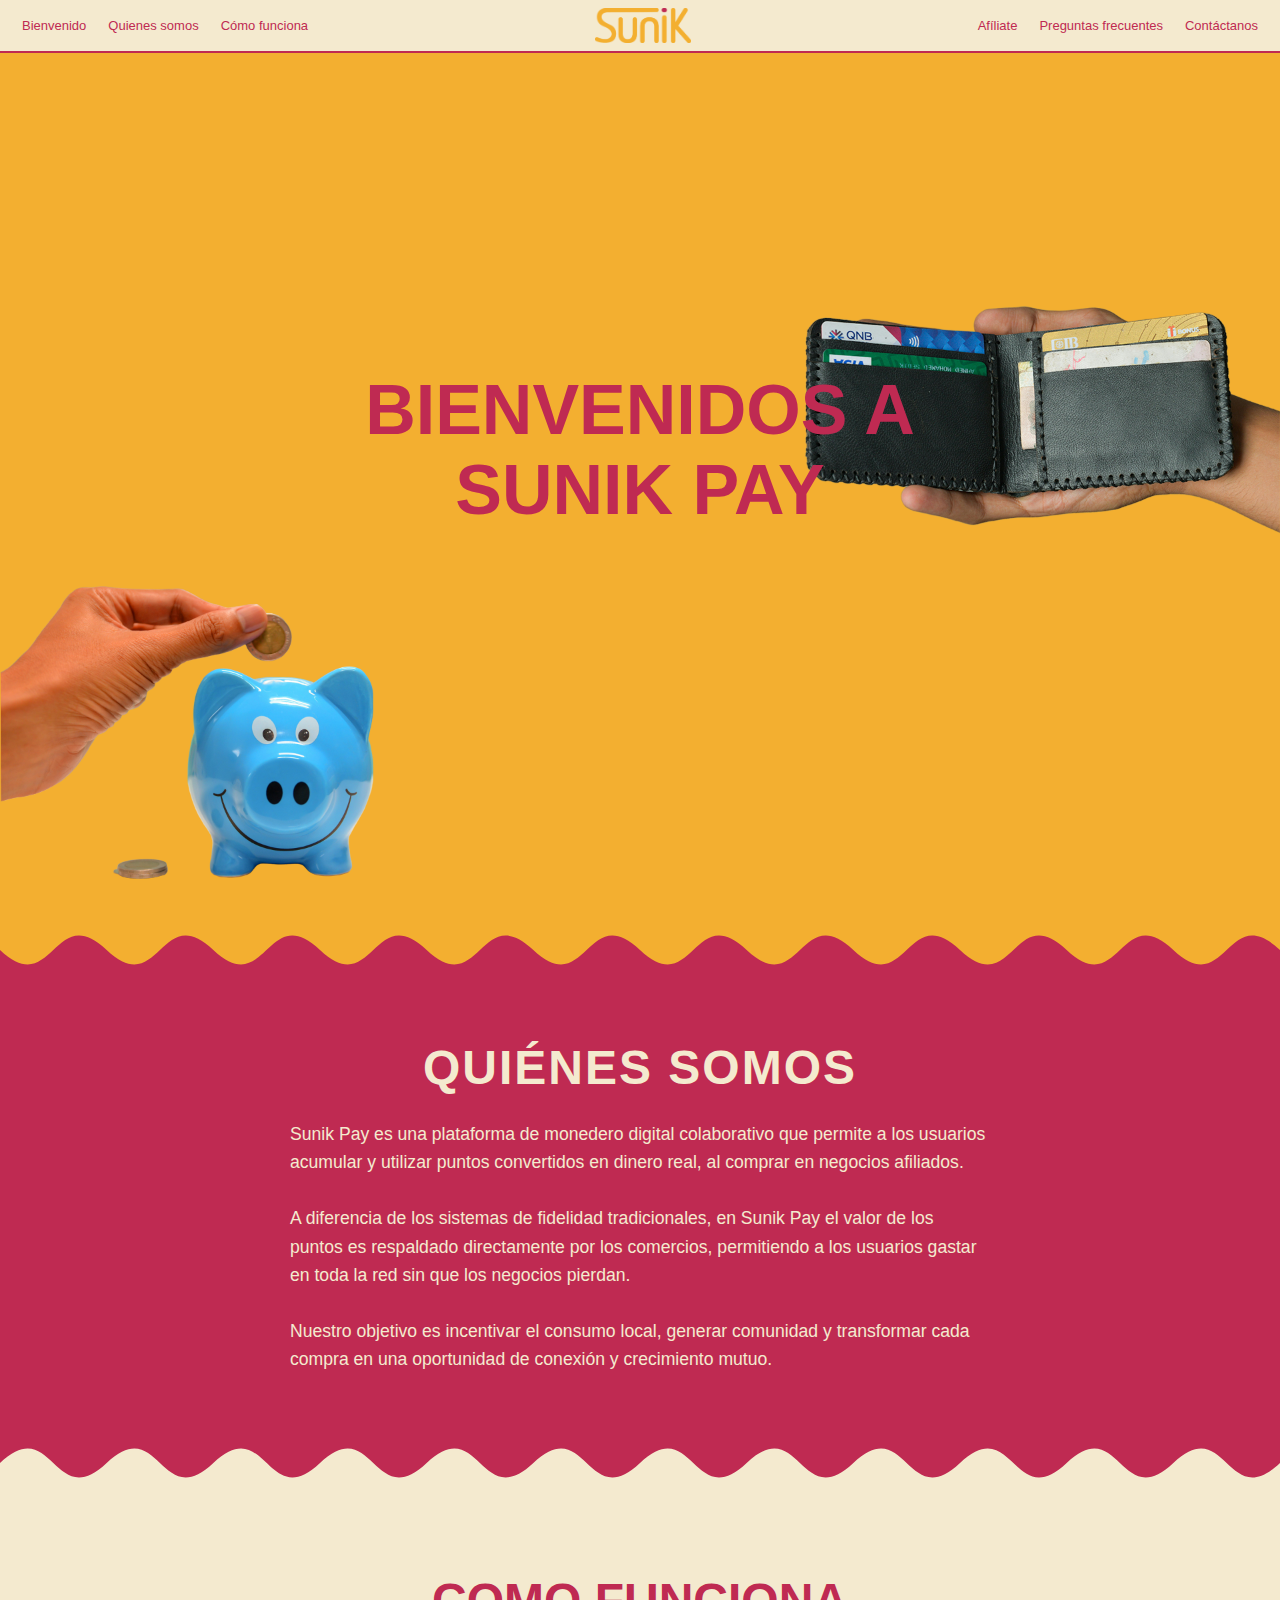
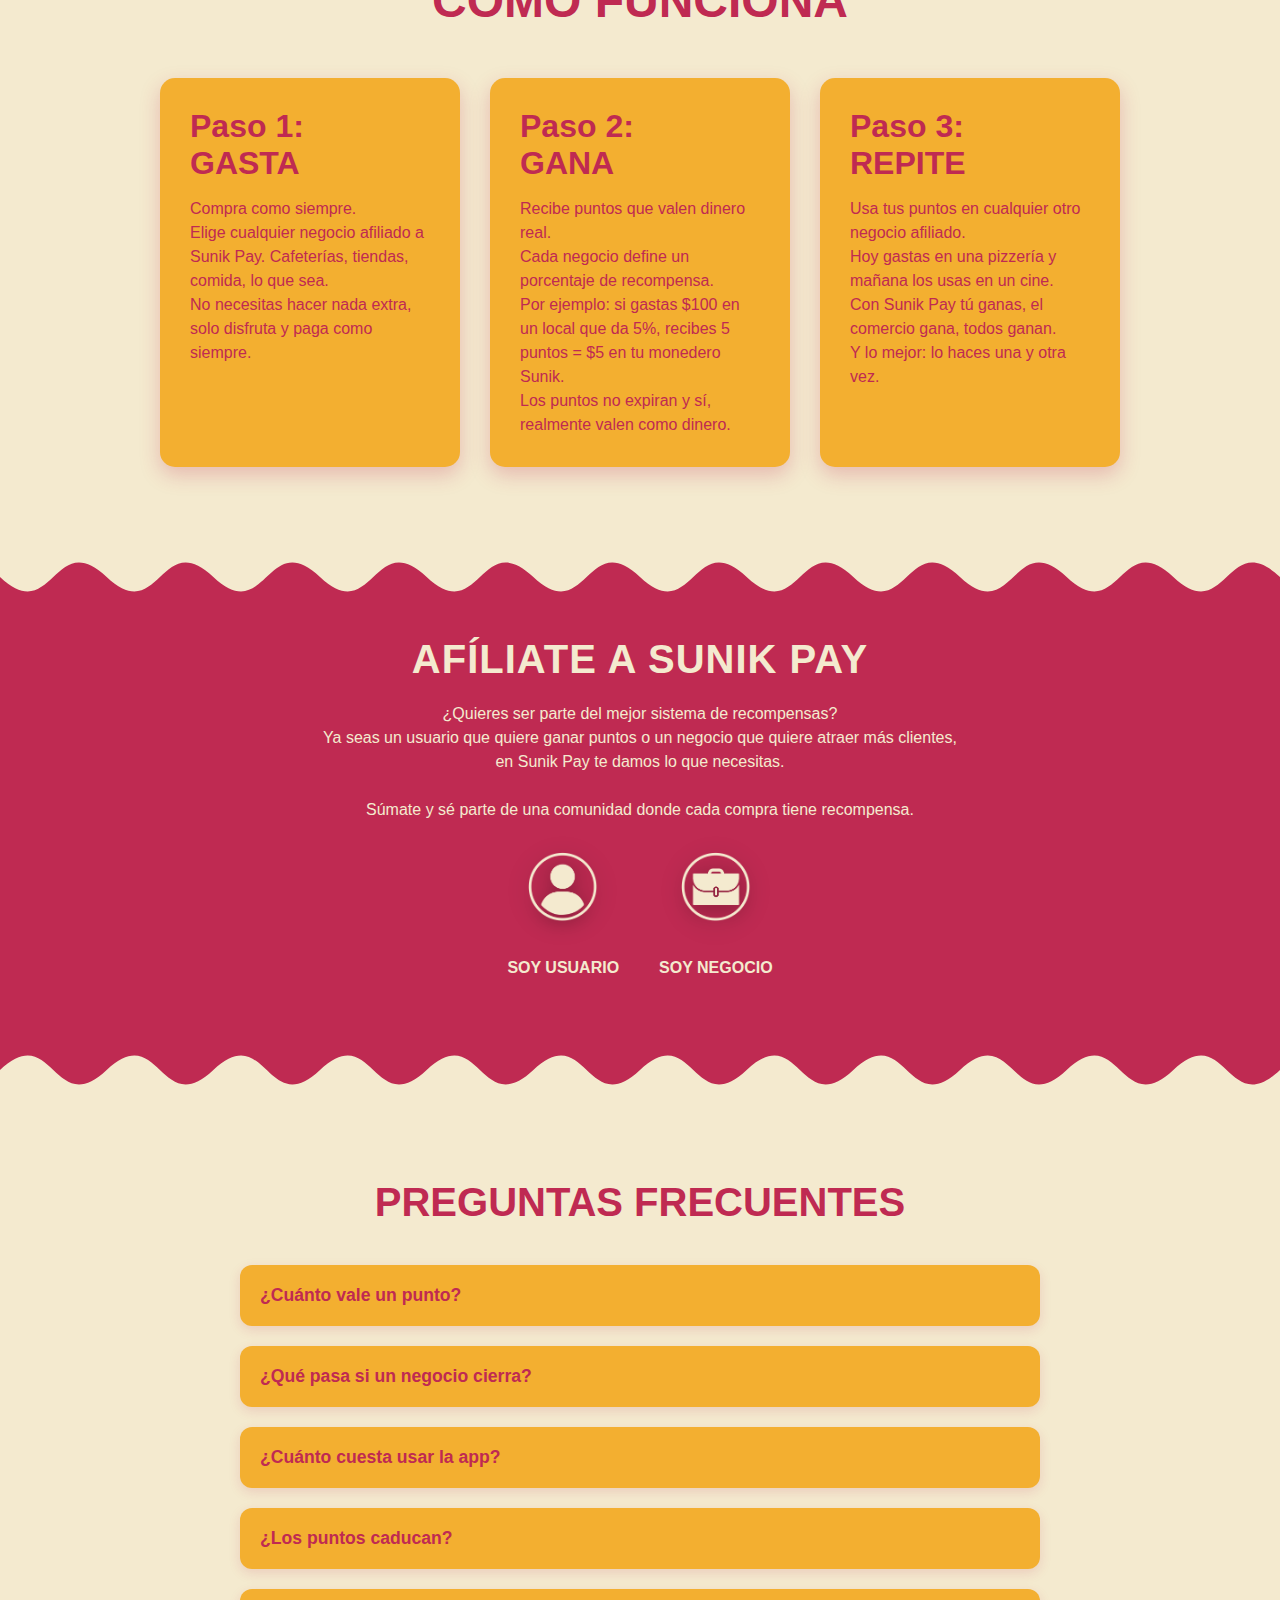
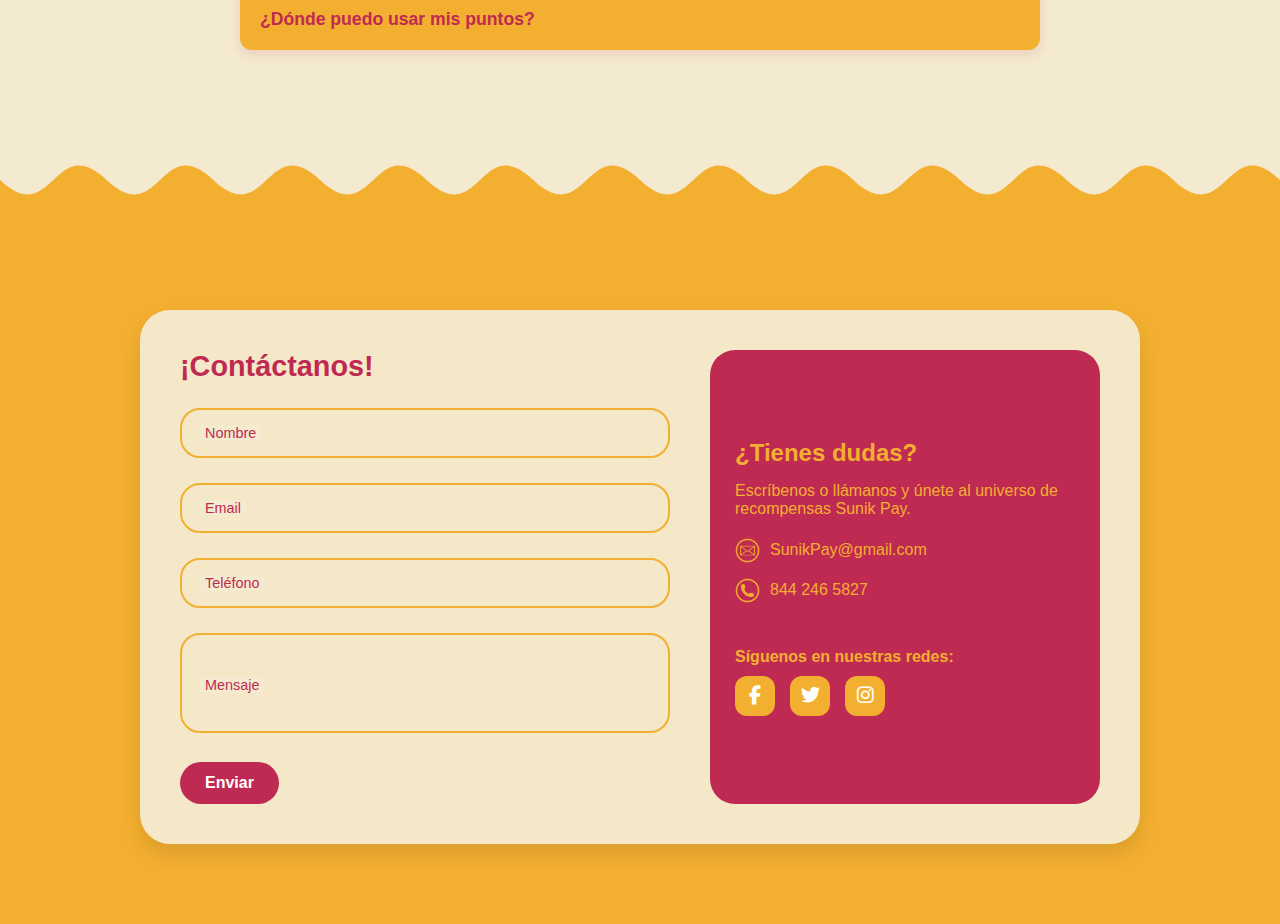
<file: index.html>
<!DOCTYPE html>
<html lang="es">
<head >

  <meta charset="UTF-8" />
  <meta name="viewport" content="width=device-width, initial-scale=1.0"/>
  <title> SUNI K PAY</title>
  <link href="https://cdnjs.cloudflare.com/ajax/libs/font-awesome/6.5.0/css/all.min.css" rel="stylesheet">
  <link rel="stylesheet" href="style.css" />
</head>
<body>

<!-- BARRA DE NAVEGACION-->

<header>
  <div class="fondo">
    <nav id="Barra">
      <ul class="Links izquierda">
        <li><a href="#Bienvenido">Bienvenido</a></li>
        <li><a href="#Quienes">Quienes somos</a></li>
        <li><a href="#Como">Cómo funciona</a></li>
      </ul>

      <img src="Logo.png" alt="Logo" class="Logo">

      <ul class="Links derecha">
        <li><a href="#Afiliate">Afíliate</a></li>
        <li><a href="#FAQ">Preguntas frecuentes</a></li>
        <li><a href="#Contactanos">Contáctanos</a></li>
      </ul>
    </nav>
  </div>
<div class="linea-roja"></div>
</header>



<!-- BIENVENIDO -->
 <div id="Bienvenido">
        <section class="home">

               <h1 class="title">BIENVENIDOS<break/> A SUNIK PAY</h1>
               
          <img src="IMAGEN2.png" class="leaf2">
          <img src="IMAGEN1.png" class="leaf1">
         
        </section>
 </div>



<!-- QUIENES SOMOS  -->


<!-- CIRCULOS  -->
<div class="fondochido">
<div id="Quienes" class="circulitos">
  <svg viewBox="0 0 1200 100" preserveAspectRatio="none">
    <path d="
      M0,50
      C50,100 50,0 100,50
      C150,100 150,0 200,50
      C250,100 250,0 300,50
      C350,100 350,0 400,50
      C450,100 450,0 500,50
      C550,100 550,0 600,50
      C650,100 650,0 700,50
      C750,100 750,0 800,50
      C850,100 850,0 900,50
      C950,100 950,0 1000,50
      C1050,100 1050,0 1100,50
      C1150,100 1150,0 1200,50
      L1200,100 L0,100 Z
    " fill="#bf2a52"/>
  </svg>
</div>
</div>


<section id="quienes-somos">
  <h1>QUIÉNES SOMOS</h1>
  <p>
    Sunik Pay es una plataforma de monedero digital colaborativo que permite a los usuarios acumular y utilizar puntos convertidos en dinero real, al comprar en negocios afiliados.<br><br>
    A diferencia de los sistemas de fidelidad tradicionales, en Sunik Pay el valor de los puntos es respaldado directamente por los comercios, permitiendo a los usuarios gastar en toda la red sin que los negocios pierdan.<br><br>
    Nuestro objetivo es incentivar el consumo local, generar comunidad y transformar cada compra en una oportunidad de conexión y crecimiento mutuo.
  </p>
</section>

<div class="circulitos">
  <svg viewBox="0 0 1200 100" preserveAspectRatio="none">
    <path d="
      M0,50
      C50,0 50,100 100,50
      C150,0 150,100 200,50
      C250,0 250,100 300,50
      C350,0 350,100 400,50
      C450,0 450,100 500,50
      C550,0 550,100 600,50
      C650,0 650,100 700,50
      C750,0 750,100 800,50
      C850,0 850,100 900,50
      C950,0 950,100 1000,50
      C1050,0 1050,100 1100,50
      C1150,0 1150,100 1200,50
      L1200,0 L0,0 Z
    " fill="#bf2a52"/>
  </svg>
</div>




<!-- COMO FUNCIONA -->

<div id="Como">

 <section id="como-funciona">
    <h1>COMO FUNCIONA</h1>

    <div class="contenedor-pasos">
      <article class="paso paso-rojo">
        <h2>Paso 1:<br>GASTA</h2>
        <p>
          Compra como siempre.<br />
          Elige cualquier negocio afiliado a Sunik Pay. Cafeterías, tiendas, comida, lo que sea.<br />
          No necesitas hacer nada extra, solo disfruta y paga como siempre.
        </p>
      </article>

      <article class="paso paso-amarillo">
        <h2>Paso 2:<br>GANA</h2>
        <p>
          Recibe puntos que valen dinero real.<br />
          Cada negocio define un porcentaje de recompensa.<br />
          Por ejemplo: si gastas $100 en un local que da 5%, recibes 5 puntos = $5 en tu monedero Sunik.<br />
          Los puntos no expiran y sí, realmente valen como dinero.
        </p>
      </article>

      <article class="paso paso-rojo">
        <h2>Paso 3:<br>REPITE</h2>
        <p>
          Usa tus puntos en cualquier otro negocio afiliado.<br />
          Hoy gastas en una pizzería y mañana los usas en un cine.<br />
          Con Sunik Pay tú ganas, el comercio gana, todos ganan.<br />
          Y lo mejor: lo haces una y otra vez.
        </p>
      </article>
    </div>
  </section>

</div>



<!-- AFILIATE  -->

<!-- CIRCULOS  -->
<div id="Afiliate">

<div class="circulitos">
  <svg viewBox="0 0 1200 100" preserveAspectRatio="none">
    <path d="
      M0,50
      C50,100 50,0 100,50
      C150,100 150,0 200,50
      C250,100 250,0 300,50
      C350,100 350,0 400,50
      C450,100 450,0 500,50
      C550,100 550,0 600,50
      C650,100 650,0 700,50
      C750,100 750,0 800,50
      C850,100 850,0 900,50
      C950,100 950,0 1000,50
      C1050,100 1050,0 1100,50
      C1150,100 1150,0 1200,50
      L1200,100 L0,100 Z
    " fill="#bf2a52"/>
  </svg>
</div>

<section id="afiliate">
  <h1>AFÍLIATE A SUNIK PAY</h1>

  <p>
    ¿Quieres ser parte del mejor sistema de recompensas?<br>
    Ya seas un usuario que quiere ganar puntos o un negocio que quiere atraer más clientes,<br/> en Sunik Pay te damos lo que necesitas.<br><br>
    Súmate y sé parte de una comunidad donde cada compra tiene recompensa.
  </p>

  <div class="opciones-fila">
    <div class="opcion">
      
      <a href="Usuario.html">
        <img src="USUARIO.png" alt="Usuario">
      </a>
      <p></p>
      <p>soy usuario</p>
    </div>
    <div class="opcion">  
        
      <a href="Negocio.html">
        <img src="NEGOCIO.png" alt="Negocio">
      </a>
      <p></p>
      <p>soy negocio</p>
    </div>
  </div>
</section>
</div>



<!-- CIRCULOS ALREVES -->
<div id="FAQ" class="circulitos">
  <svg viewBox="0 0 1200 100" preserveAspectRatio="none">
    <path d="
      M0,50
      C50,0 50,100 100,50
      C150,0 150,100 200,50
      C250,0 250,100 300,50
      C350,0 350,100 400,50
      C450,0 450,100 500,50
      C550,0 550,100 600,50
      C650,0 650,100 700,50
      C750,0 750,100 800,50
      C850,0 850,100 900,50
      C950,0 950,100 1000,50
      C1050,0 1050,100 1100,50
      C1150,0 1150,100 1200,50
      L1200,0 L0,0 Z
    " fill="#bf2a52"/>
  </svg>
</div>

<section class="faq-section">
  <div class="faq-container">
    <h2 class="faq-title">Preguntas Frecuentes</h2>

    <div class="faq-item">
      <button class="faq-question">¿Cuánto vale un punto?</button>
      <div class="faq-answer">1 punto equivale a $1 MXN que puedes usar en negocios afiliados.</div>
    </div>

    <div class="faq-item">
      <button class="faq-question">¿Qué pasa si un negocio cierra?</button>
      <div class="faq-answer">Tus puntos siguen siendo válidos en otros negocios afiliados.</div>
    </div>

    <div class="faq-item">
      <button class="faq-question">¿Cuánto cuesta usar la app?</button>
      <div class="faq-answer">La app es completamente gratuita para los usuarios.</div>
    </div>

    <div class="faq-item">
      <button class="faq-question">¿Los puntos caducan?</button>
      <div class="faq-answer">Sí, los puntos caducan después de 12 meses sin uso.</div>
    </div>

    <div class="faq-item">
      <button class="faq-question">¿Dónde puedo usar mis puntos?</button>
      <div class="faq-answer">En cualquier negocio participante dentro de la red Sunik.</div>
    </div>
  </div>
</section>


<!-- CONTACTANOS-->

<!-- CIRCULOS  -->

<div id="Contactanos" class="circulitos">
  <svg viewBox="0 0 1200 100" preserveAspectRatio="none">
    <path d="
      M0,50
      C50,100 50,0 100,50
      C150,100 150,0 200,50
      C250,100 250,0 300,50
      C350,100 350,0 400,50
      C450,100 450,0 500,50
      C550,100 550,0 600,50
      C650,100 650,0 700,50
      C750,100 750,0 800,50
      C850,100 850,0 900,50
      C950,100 950,0 1000,50
      C1050,100 1050,0 1100,50
      C1150,100 1150,0 1200,50
      L1200,100 L0,100 Z
    " fill="#f3af30"/>
  </svg>
</div>


<section id="contactanos">
  <div class="contacto-container">
    
    <div class="contacto-form">
      <form action="#" autocomplete="off">
        <h2 class="form-title">¡Contáctanos!</h2>

        <div class="input-container">
          <input type="text" name="name" class="input" required placeholder=" " />
          <label>Nombre</label>
        </div>

        <div class="input-container">
          <input type="email" name="email" class="input" required placeholder=" " />
          <label>Email</label>
        </div>

        <div class="input-container">
          <input type="tel" name="phone" class="input" placeholder=" " />
          <label>Teléfono</label>
        </div>

        <div class="input-container textarea">
          <textarea name="message" class="input" required placeholder=" "></textarea>
          <label>Mensaje</label>
        </div>

        <button type="submit" class="btn-contacto">Enviar</button>
      </form>
    </div>

    <div class="contacto-info">
      <h3>¿Tienes dudas?</h3>
      <p>Escríbenos o llámanos y únete al universo de recompensas Sunik Pay.</p>

      <div class="info-line">
        <img src="maail.png" class="Icono" alt="Mail" />
        <span>SunikPay@gmail.com</span>
      </div>
      <div class="info-line">
        <img src="telefono.png" class="Icono" alt="Teléfono" />
        <span>844 246 5827</span>
      </div>

      <div class="social-media">
        <p>Síguenos en nuestras redes:</p>
        <div class="social-icons">
          <a href="https://www.facebook.com/?locale=es_LA"><i class="fab fa-facebook-f"></i></a>
          <a href="https://x.com/home?lang=es"><i class="fab fa-twitter"></i></a>
          <a href="https://www.instagram.com/"><i class="fab fa-instagram"></i></a>
        </div>
      </div>
    </div>
  </div>
</section>


<script src="script.js"></script>
</body>
</html>
</file>
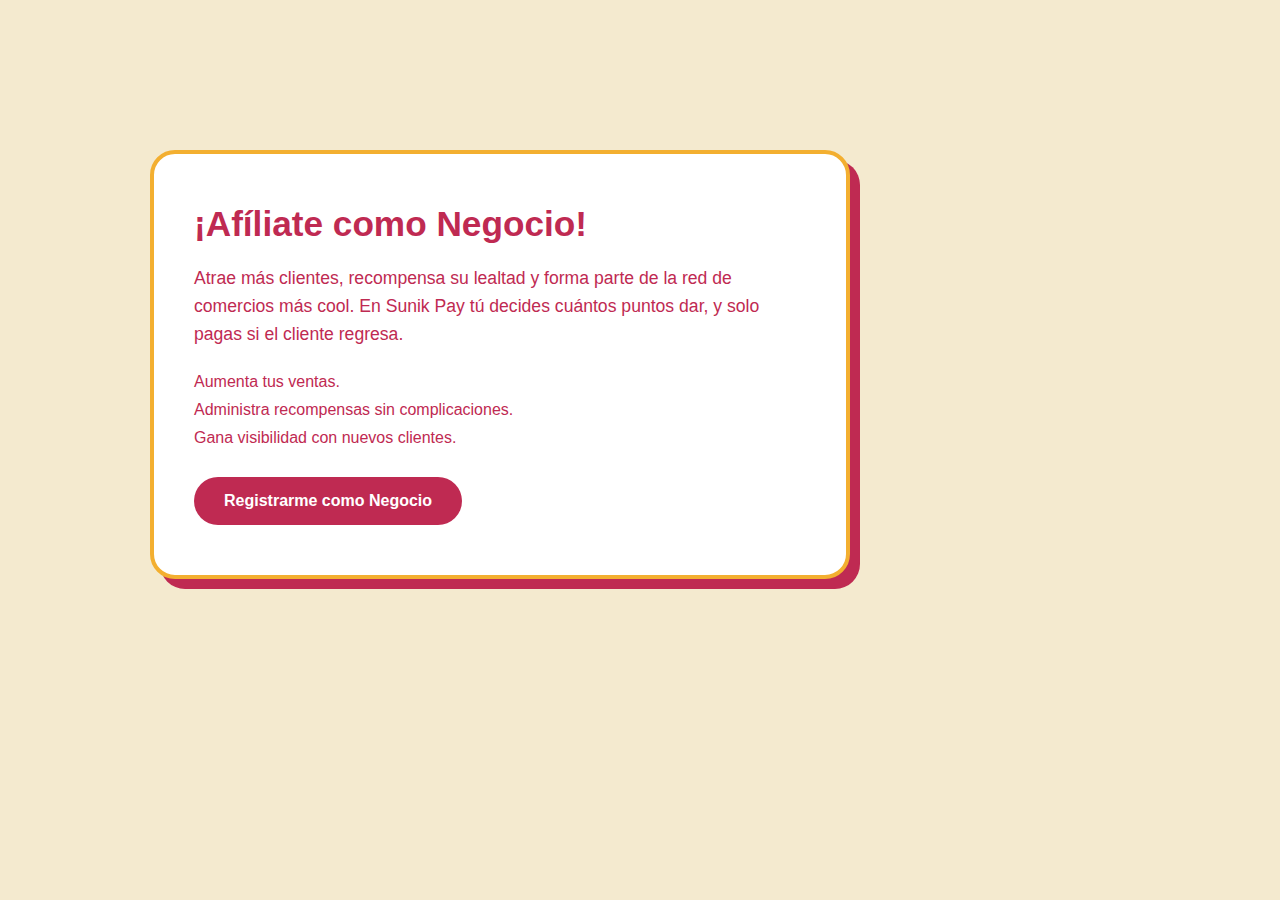
<file: Negocio.html>
<!DOCTYPE html>
<html lang="es">
<head>
  <meta charset="UTF-8" />
  <meta name="viewport" content="width=device-width, initial-scale=1.0"/>
  <title>Afíliate como Negocio | Sunik Pay</title>
  <link rel="stylesheet" href="style.css">
</head>
<body>
  <section class="afiliacion-container negocio">
    <div class="afiliacion-content">
      <h1>¡Afíliate como Negocio!</h1>
      <p>Atrae más clientes, recompensa su lealtad y forma parte de la red de comercios más cool. En Sunik Pay tú decides cuántos puntos dar, y solo pagas si el cliente regresa. </p>
      <ul>
        <li> Aumenta tus ventas.</li>
        <li> Administra recompensas sin complicaciones.</li>
        <li> Gana visibilidad con nuevos clientes.</li>
      </ul>
      <a href="#" class="btn-afiliate">Registrarme como Negocio</a>
    </div>
  </section>
</body>
</html>
</file>
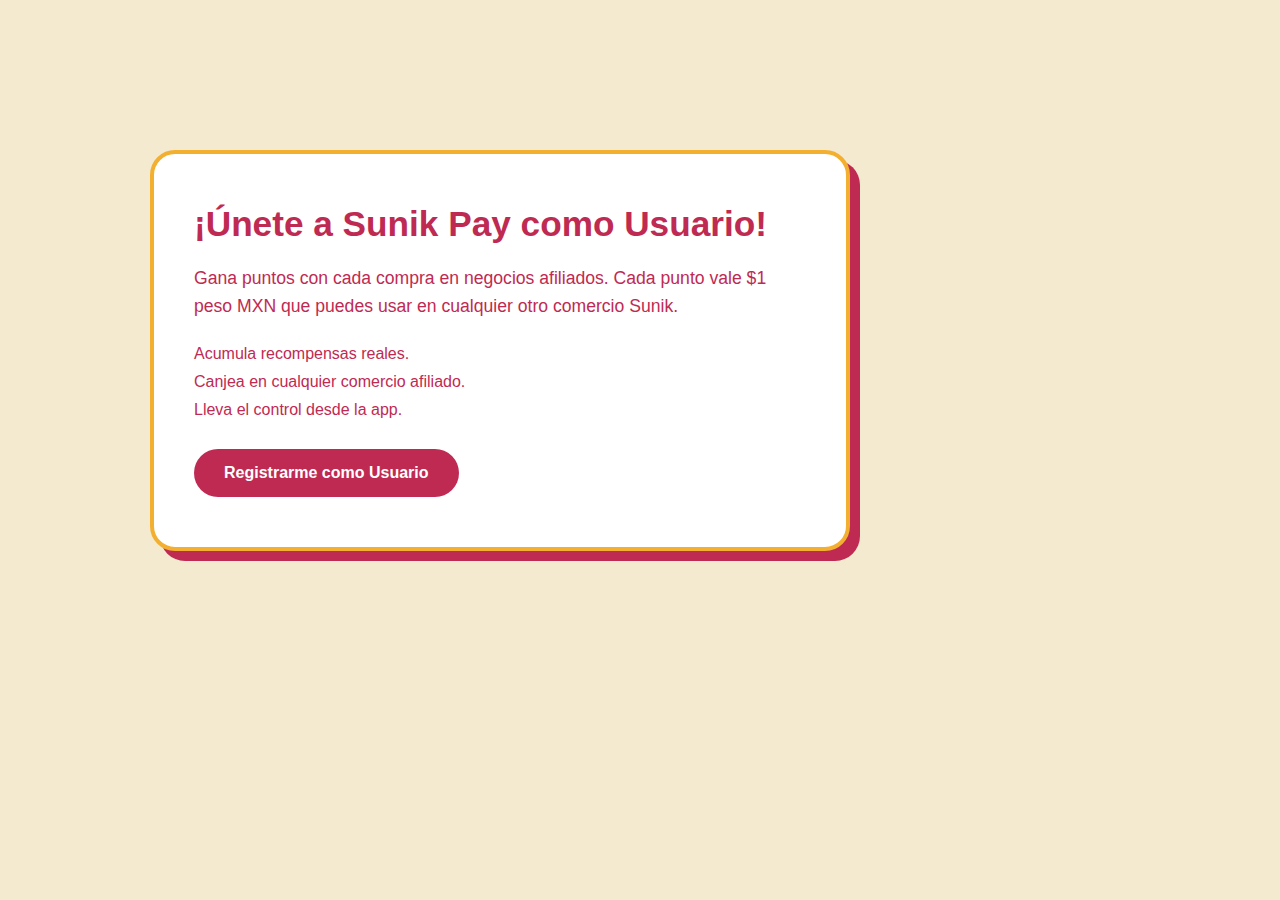
<file: Usuario.html>
<!DOCTYPE html>
<html lang="es">
<head>
  <meta charset="UTF-8" />
  <meta name="viewport" content="width=device-width, initial-scale=1.0"/>
  <title>Afíliate como Usuario | Sunik Pay</title>
  <link rel="stylesheet" href="style.css">
</head>
<body>
  <section class="afiliacion-container usuario">
    <div class="afiliacion-content">
      <h1>¡Únete a Sunik Pay como Usuario!</h1>
      <p>Gana puntos con cada compra en negocios afiliados. Cada punto vale $1 peso MXN que puedes usar en cualquier otro comercio Sunik. </p>
      <ul>
        <li> Acumula recompensas reales.</li>
        <li> Canjea en cualquier comercio afiliado.</li>
        <li> Lleva el control desde la app.</li>
      </ul>
      <a href="#" class="btn-afiliate">Registrarme como Usuario</a>
    </div>
  </section>
</body>
</html>
</file>
<file: style.css>
:root {
  --rojo: #bf2a52;
  --amarillo: #f3af30;
  --fondo: #f4eacf;

}

body {
  margin: 0;
  font-family: 'Segoe UI', Tahoma, Geneva, Verdana, sans-serif;
   background-color: #f4eacf;

}

/* BARRA DE NAVEGACION */
header {
  position: fixed;
  top: 0;
  left: 0;
  width: 100%;
  z-index: 1000; 
}

header {
  padding-bottom: 0px;
  background-color: #f4eacf;
  font-size: 12px; 
}

.fondo {
  background-color: #f4eacf;
}

#Barra {
  display: flex;
  align-items: center;
  justify-content: space-between;
  padding: 8px 16px;
}

.Links {
  list-style: none;
  display: flex;
  gap: 10px; 
  padding: 0;
  margin: 0;
}

.Links a {
  text-decoration: none;
  color: #bf2a52;
  font-weight: 500;
  font-size: 13px;
  padding: 4px 6px;
  transition: color 0.3s;
}

.Links a:hover {
  color: #f3af30;
}

.Logo {
  height: 35px; 
}

.linea-roja {
  height: 2px; 
  background-color: #bf2a52;
  width: 100%;
}


/*  COMO FUNCIONA */

#como-funciona {
  padding: 60px 20px;
  max-width: 1000px;
  margin: 0 auto;
}

#como-funciona h1 {
  text-align: center;
  font-size: 3rem;
  color: #bf2a52;
  margin-bottom: 50px;
  font-weight: 800;
}

.contenedor-pasos {
  display: flex;
  gap: 30px;
  justify-content: center;
  flex-wrap: nowrap;
}

.paso {
  background-color: var(--amarillo);
  border-radius: 15px;
  padding: 30px;
  flex: 1 1 0;
  max-width: 320px;
  box-shadow: 0 8px 20px rgba(191, 42, 82, 0.25);
  display: flex;
  flex-direction: column;
  align-items: flex-start; 
  color:#bf2a52;
  transition: transform 0.3s ease, box-shadow 0.3s ease;
}

.paso:hover {
  transform: translateY(-10px);
  box-shadow: 0 12px 30px rgba(191, 42, 82, 0.4);
}

.paso h2 {
  
  font-size: 2rem;
  margin-bottom: 15px;
  font-weight: 700;
}


.paso-amarillo:hover {
  box-shadow: 0 12px 30px rgba(243, 175, 48, 0.5);
}

.paso p {
  font-size: 1rem;
  line-height: 1.5;
  text-align: left;
  margin: 0;
}




/* Cambios mios MaxR — versión más compacta */




@import url('https://fonts.googleapis.com/css2?family=Poppins:wght@400;600;700&display=swap');

*{
    margin: 0;
    padding: 0;
    box-sizing: border-box;
    font-family:'Poppins', sans-serif;
}


.home {
    padding-top: 645px;
    display: flex;
    height: 100dvh;
    background: #f3af30;
    position: relative;
    overflow: hidden;


}

.home img{
    position: absolute;
    bottom: 0;
    width: 100%;
    pointer-events: none;

}

.home .title {
  position: absolute;
  top: 50%;
  left: 50%;
  transform: translate(-50%, -50%);
  color: #bf2a52;
  font-size: 70px;
/*  text-shadow: 10px 13px 19px rgb(255, 255, 255);**/
  text-align: center;
  z-index: 1; /* menor valor para estar detrás */
}

/*  CIRCULITOS */
.circulitos svg {
  display: block;
  width: 100%;
  height: 100px;
  margin: 0;
  padding: 0;
  position: relative;
  z-index: 5; /* mayor que el del título */
}


/*  QUIENES SOMOS */
#quienes-somos {
  background-color: #bf2a52;  
  color: #f4eacf; 
  padding: 40px 10px;
  max-width: 1600px;
  margin: 0 auto;
  font-family: 'Segoe UI', Tahoma, Geneva, Verdana, sans-serif;
  box-sizing: border-box;
}

#quienes-somos h1 {
  font-size: 3rem;
  font-weight: 900;
  text-align: center;
  margin-bottom: 25px;
  letter-spacing: 2px;
  color: #f4eacf;
  text-transform: uppercase;
}

#quienes-somos p {
  font-size: 1.1rem;
  line-height: 1.6;
  text-align: left;
  max-width: 700px;
  margin: 0 auto;
}


/* AFILIATE */

#afiliate {
  background-color: #bf2a52;
  color: #f4eacf;
  padding: 10px 20px;
  font-family: 'Segoe UI', Tahoma, Geneva, Verdana, sans-serif;
  text-align: center;
}

#afiliate h1 {
  font-size: 2.5rem;
  font-weight: 800;
  margin-bottom: 20px;
  text-transform: uppercase;
  letter-spacing: 1px;
}

#afiliate p {
  font-size: 1rem;
  line-height: 1.5;
  max-width: 700px;
  margin: 0 auto 30px auto;
  text-align: center;
}

/* Fila de opciones */
.opciones-fila {
  display: flex;
  justify-content: center;
  gap: 40px;
  align-items: center;
  flex-wrap: wrap;
}

/* Cada opción */
.opcion p {
  font-size: 1rem;
  font-weight: 600;
  text-transform: uppercase;
  margin-bottom: 10px;
}

.opcion img {
  width: 70px;
  height: auto;
  cursor: pointer;
  transition: transform 0.3s ease, filter 0.3s ease;
  filter: drop-shadow(0 4px 10px rgba(0, 0, 0, 0.3));
}

.opcion img:hover {
  transform: translateY(-5px) scale(1.05);
  filter: drop-shadow(0 6px 12px rgba(0, 0, 0, 0.4));
}


/* PREGUNTAS FRECUENTES */

.faq-section {
  background-color: #f4eacf;
  padding: 60px 20px;
  font-family: 'Segoe UI', Tahoma, Geneva, Verdana, sans-serif;
}

.faq-title {
  text-align: center;
  font-size: 2.5rem;
  color: #bf2a52;
  margin-bottom: 40px;
  text-transform: uppercase;
  font-weight: 800;
}

.faq-container {
  max-width: 800px;
  margin: 0 auto;
}

.faq-item {
  background-color: #f3af30;
  margin-bottom: 20px;
  border-radius: 12px;
  box-shadow: 0 4px 12px rgba(191, 42, 82, 0.15);
  overflow: hidden;
  transition: all 0.3s ease;
}

.faq-question {
  width: 100%;
  padding: 20px;
  font-size: 1.1rem;
  font-weight: 600;
  background: none;
  border: none;
  text-align: left;
  cursor: pointer;
  color: #bf2a52;
  transition: background-color 0.3s ease;
}

.faq-item.open .faq-question {
  background-color: #bf2a52;
  color: #f6eed8;
}

.faq-answer {
  max-height: 0;
  overflow: hidden;
  transition: max-height 0.3s ease, padding 0.3s ease;
  background-color: #f6eed8;
  color: #bf2a52;
  padding: 0 20px;
  font-size: 1rem;
}

.faq-item.open .faq-answer {
  padding: 20px;
  max-height: 500px;
}

/* CONTACTO CONTACTO */

:root {
  --fucsia: #bf2a52;
  --amarillo: #f3af30;
  --crema: #f4eacf;
}

#contactanos {
  background-color:#f3af30;
  padding: 80px 30px;
  font-family: 'Futura', sans-serif;
  color: var(--fucsia);
}

.contacto-container {
  max-width: 1000px;
  margin: auto;
  display: flex;
  gap: 40px;
  flex-wrap: wrap;
  justify-content: center;
  background: #f4eacff4;
  border-radius: 30px;
  box-shadow: 0 10px 20px rgba(0, 0, 0, 0.1);
  padding: 40px;
}


.contacto-form {
  flex: 1 1 400px;
}

.form-title {
  font-size: 1.8em;
  margin-bottom: 25px;
  color: var(--fucsia);
}

.input-container {
  position: relative;
  margin-bottom: 25px;
}

.input {
  width: 100%;
  padding: 14px 20px;
  border: 2px solid var(--amarillo);
  border-radius: 20px;
  background: transparent;
  font-size: 1em;
  color: var(--fucsia);
  transition: 0.3s;
}

.input:focus {
  outline: none;
  border-color: var(--fucsia);
  background-color: #fff6f0;
}

.input-container label {
  position: absolute;
  top: 50%;
  left: 20px;
  transform: translateY(-50%);
  font-size: 0.9em;
  color: var(--fucsia);
  pointer-events: none;
  transition: all 0.3s ease;
  background: var(--crema);
  padding: 0 5px;
}

.input:focus + label,
.input:not(:placeholder-shown) + label {
  top: -10px;
  font-size: 0.75em;
  color: var(--fucsia);
}

.textarea textarea {
  min-height: 100px;
  resize: none;
}

.btn-contacto {
  background-color: var(--fucsia);
  color: white;
  padding: 12px 25px;
  font-weight: bold;
  font-size: 1em;
  border-radius: 30px;
  border: none;
  cursor: pointer;
  transition: all 0.3s ease;
}

.btn-contacto:hover {
  background-color: var(--amarillo);
  color: var(--fucsia);
}


.contacto-info {
  flex: 1 1 300px;
  background: #bf2a52;
  color:#f3af30;
  padding: 25px;
  border-radius: 25px;
  display: flex;
  flex-direction: column;
  justify-content: center;
}

.contacto-info h3 {
  font-size: 1.5em;
  margin-bottom: 15px;
}

.contacto-info p {
  margin-bottom: 20px;
  font-size: 1em;
}

.info-line {
  display: flex;
  align-items: center;
  margin-bottom: 15px;
}

.Icono {
  width: 25px;
  margin-right: 10px;
}




.social-media {
  margin-top: 30px;
}

.social-media p {
  margin-bottom: 10px;
  font-weight: bold;
}

.social-icons {
  display: flex;
  gap: 15px;
  margin-top: 10px;
}

.social-icons a {
  background: #f3af30;
  color: white;
  width: 40px;
  height: 40px;
  border-radius: 12px;
  display: flex;
  align-items: center;
  justify-content: center;
  transition: transform 0.3s ease;
  font-size: 1.2em;
  text-decoration: none;
}

.social-icons a:hover {
  transform: rotate(-10deg) scale(1.1);
  box-shadow: 0 5px 10px rgba(0, 0, 0, 0.15);
}

.wave-divider {
  line-height: 0; /* elimina espacios verticales */
}
.wave-divider svg {
  display: block;
  width: 100%;
  height: 100px;
}

.fondochido {
 background-color: #f3af30;
}


/* USUARIOS Y NEGOCIOS */

.afiliacion-container {
  background: white;
  border: 4px solid #f3af30;
  border-radius: 25px;
  max-width: 700px;
  padding: 50px 40px;
  box-shadow: 10px 10px 0 #bf2a52;
  margin: 150px;
  font-family: 'Futura', sans-serif;
  color: #bf2a52;
  display: flex;
  justify-content: center;
  align-items: center;
  
}


.afiliacion-content h1 {
  font-size: 2.2rem;
  margin-bottom: 20px;
  color: #bf2a52;
}


.afiliacion-content p {
  font-size: 1.1rem;
  margin-bottom: 25px;
  line-height: 1.6;
}


.afiliacion-content ul {
  list-style: none;
  padding: 0;
  margin-bottom: 30px;
}

.afiliacion-content li {
  margin-bottom: 10px;
  font-weight: 500;
}


.btn-afiliate {
  display: inline-block;
  background-color: #bf2a52;
  color: white;
  padding: 15px 30px;
  text-decoration: none;
  font-weight: bold;
  border-radius: 30px;
  transition: 0.3s ease;
}

.btn-afiliate:hover {
  background-color: #f3af30;
  color:  #bf2a52;
  box-shadow: 0 4px 10px rgba(0, 0, 0, 0.2);
}

/* Adaptabilidad */
@media (max-width: 768px) {
  .afiliacion-container {
    padding: 30px 20px;
  }

  .afiliacion-content h1 {
    font-size: 1.8rem;
  }

  .btn-afiliate {
    width: 100%;
    text-align: center;
  }
}
</file>
